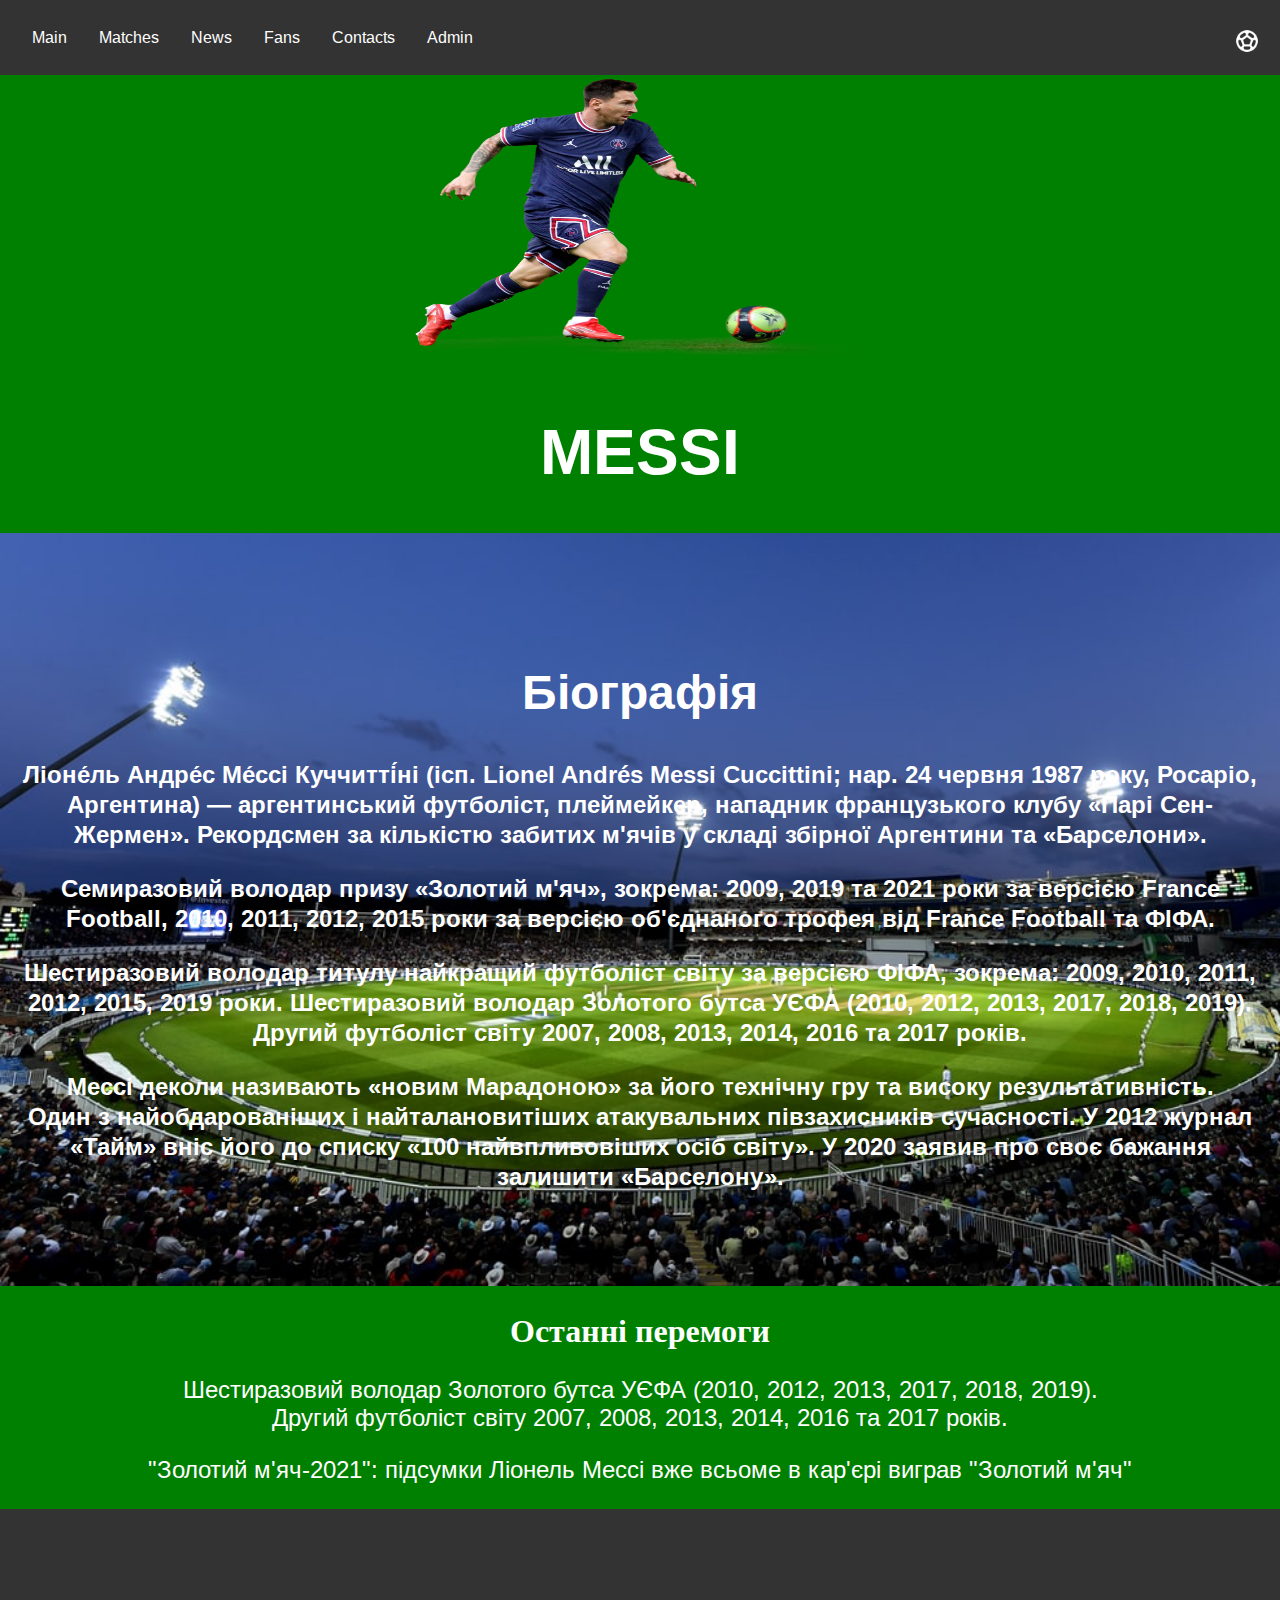
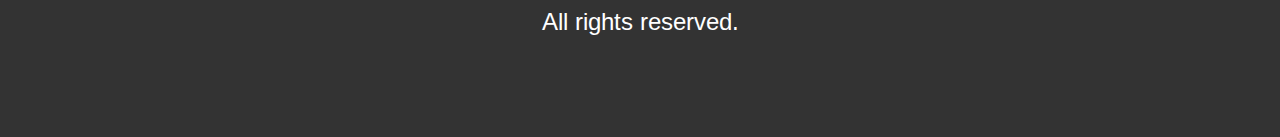
<file: index.html>
<!DOCTYPE html>
<html lang="en">
<head>
  <meta charset="UTF-8">
  <meta http-equiv="X-UA-Compatible" content="IE=edge">
  <meta name="viewport" content="width=device-width, initial-scale=1.0">
  <link rel="stylesheet" href="css/style.css">
  <link rel="preconnect" href="https://fonts.googleapis.com">
<link rel="preconnect" href="https://fonts.gstatic.com" crossorigin>
<link href="https://fonts.googleapis.com/css2?family=Arimo&display=swap" rel="stylesheet">
<link rel="icon" type="image/x-icon" href="img/icon.ico">
  <title>Messi Sport Page</title>
</head>
<body>
<nav>
<a href="index.html">Main</a>
<div class="dropdown">
  <button class="dropbtn">Matches 
  </button>
  <div class="dropdown-content">
    <a href="#">Calendar of matches</a>
    <a href="#">Next game</a>
    <a href="#">Raitings</a>
  </div>
</div> 
<a href="#">News</a>
<a href="fans.html">Fans</a>
<a href="#">Contacts</a>
<a href="#">Admin</a>
<a class = "logo" href="#"><img class = "site-logo" src="img/logo.png" alt=""></a>
</nav>
<header>
<section class = "cover">
  <img  class = "messi" src="img/messi.png" alt="Messi" width="500" height="300">
  <h1 class = "title-h1">MESSI</h1>
</section>
</header>
<article>
  <section class = "content">
    <h2 class ="title-h2">Біографія</h2>
    <p class = "messi-info">Ліоне́ль Андре́с Ме́ссі Куччитті́ні (ісп. Lionel Andrés Messi Cuccittini; нар. 24 червня 1987 року, 
      Росаріо, Аргентина) — аргентинський футболіст, плеймейкер, нападник французького клубу «Парі Сен-Жермен». 
      Рекордсмен за кількістю забитих м'ячів у складі збірної Аргентини та «Барселони».</p>

      <p class = "messi-info">Семиразовий володар призу «Золотий м'яч», 
      зокрема: 2009, 2019 та 2021 роки за версією France Football, 2010, 2011, 2012, 
      2015 роки за версією об'єднаного трофея від France Football та ФІФА.</p>
      
     <p class = "messi-info">Шестиразовий володар титулу найкращий футболіст світу за версією ФІФА, зокрема: 2009, 2010, 2011, 
      2012, 2015, 2019 роки.
      
      Шестиразовий володар Золотого бутса УЄФА (2010, 2012, 2013, 2017, 2018, 2019).
      
      Другий футболіст світу 2007, 2008, 2013, 2014, 2016 та 2017 років.</p>
      
      <p class = "messi-info">Мессі деколи називають «новим Марадоною» за його технічну гру та високу результативність.
       <br>Один з найобдарованіших і найталановитіших атакувальних півзахисників сучасності. 
      У 2012 журнал «Тайм» вніс його до списку «100 найвпливовіших осіб світу». 
      У 2020 заявив про своє бажання залишити «Барселону».</p>
  </section>
</article> 
<section class = "victory"></section>
  <h2 class = "title-h2">Останні перемоги</h2>
  <p class= "last-victory">
    Шестиразовий володар Золотого бутса УЄФА (2010, 2012, 2013, 2017, 2018, 2019).
    <br>  Другий футболіст світу 2007, 2008, 2013, 2014, 2016 та 2017 років.
  </p>
  <p class= "last-victory">
    "Золотий м'яч-2021": підсумки
Ліонель Мессі вже всьоме в кар'єрі виграв "Золотий м'яч"
  </p>
</section>
<footer class = "footer">
  <p class = "my-footer">All rights reserved.</p>
</footer>
</body>
</html>
</file>
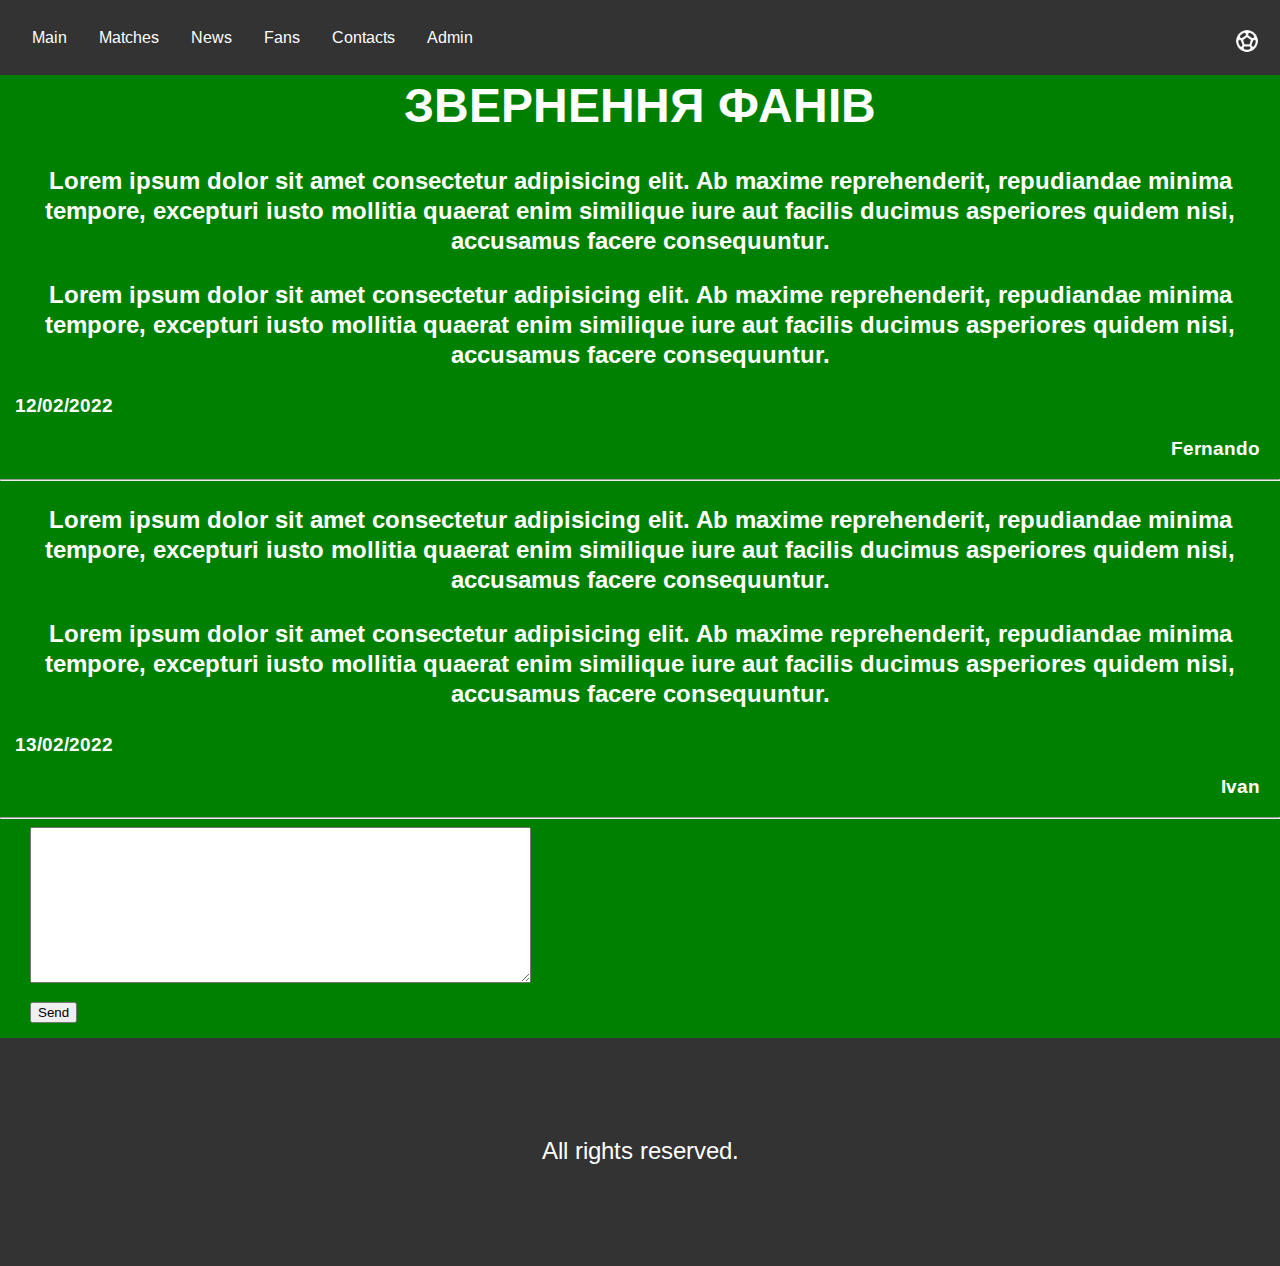
<file: fans.html>
<!DOCTYPE html>
<html lang="en">
<head>
  <meta charset="UTF-8">
  <meta http-equiv="X-UA-Compatible" content="IE=edge">
  <meta name="viewport" content="width=device-width, initial-scale=1.0">
  <link rel="stylesheet" href="css/style.css">
  <link rel="preconnect" href="https://fonts.googleapis.com">
<link rel="preconnect" href="https://fonts.gstatic.com" crossorigin>
<link href="https://fonts.googleapis.com/css2?family=Arimo&display=swap" rel="stylesheet">
<link rel="icon" type="image/x-icon" href="img/icon.ico">
  <title>Messi Sport Page</title>
</head>
<body>
<nav>
<a href="index.html">Main</a>
<div class="dropdown">
  <button class="dropbtn">Matches 
  </button>
  <div class="dropdown-content">
    <a href="#">Calendar of matches</a>
    <a href="#">Next game</a>
    <a href="#">Raitings</a>
  </div>
</div> 
<a href="#">News</a>
<a href="#">Fans</a>
<a href="#">Contacts</a>
<a href="#">Admin</a>
<a class = "logo" href="#"><img class = "site-logo" src="img/logo.png" alt=""></a>
</nav>
<header>
<section class = "cover">
  <h1 class = "title-h1-fans">ЗВЕРНЕННЯ ФАНІВ</h1>
  <p class = "text-fans">
    Lorem ipsum dolor sit amet consectetur adipisicing elit.
     Ab maxime reprehenderit, repudiandae minima tempore, excepturi iusto mollitia quaerat enim 
     similique iure aut facilis ducimus asperiores quidem nisi, accusamus facere consequuntur.
  </p>
  <p class = "text-fans">
    Lorem ipsum dolor sit amet consectetur adipisicing elit.
     Ab maxime reprehenderit, repudiandae minima tempore, excepturi iusto mollitia quaerat enim 
     similique iure aut facilis ducimus asperiores quidem nisi, accusamus facere consequuntur.
  </p>
  <p class = "date-msg">12/02/2022</p>
  <p class = "date-name">Fernando</p>
  <hr>
  <p class = "text-fans">
    Lorem ipsum dolor sit amet consectetur adipisicing elit.
     Ab maxime reprehenderit, repudiandae minima tempore, excepturi iusto mollitia quaerat enim 
     similique iure aut facilis ducimus asperiores quidem nisi, accusamus facere consequuntur.
  </p>
  <p class = "text-fans">
    Lorem ipsum dolor sit amet consectetur adipisicing elit.
     Ab maxime reprehenderit, repudiandae minima tempore, excepturi iusto mollitia quaerat enim 
     similique iure aut facilis ducimus asperiores quidem nisi, accusamus facere consequuntur.
  </p>
  <p class = "date-msg">13/02/2022</p>
  <p class = "date-name">Ivan</p>
  <hr>
  <form>
    <div class = "form-send">
      <textarea name="" id="" cols="60" rows="10"></textarea>
    </div>
    <div class = "form-send">
      <input type="submit" value="Send">
    </div>
  </form>
</section>
</header>

<footer class = "footer">
  <p class = "my-footer">All rights reserved.</p>
</footer>
</body>
</html>
</file>
<file: css/style.css>
a ,nav{
  color: white;
  text-align: left;
  margin: 0;
  padding: 0;
  padding: 14px 16px;
  text-decoration: none;
  font-family: 'Arimo', sans-serif;
  font-size: 1 em;
  background-color: #333;
}

nav{
  
  position: fixed; /* Set the navbar to fixed position */
  top: 0; /* Position the navbar at the top of the page */
  width: 100%;
}
body{
  margin: 0;
  padding: 0;
  background-color: green;
}
.logo{
  float: right;
  padding:0;
  margin: 0;
  padding-right: 20px;
}
.site-logo{
  width: 26px;
  height: 26px;
  padding:14px 16px;
  margin-bottom: -15px;
  -webkit-animation: spin 2s linear infinite;
  animation: spin 2s linear infinite;
}

@-webkit-keyframes spin {
  0% { -webkit-transform: rotate(0deg); }
  100% { -webkit-transform: rotate(360deg); }
}

@keyframes spin {
  0% { transform: rotate(0deg); }
  100% { transform: rotate(360deg); }
}
.header{
  margin: 0;
  position: 0;
  min-width: 100%;
 
}

.cover {
  background-color: green;
  background-repeat: no-repeat;
  margin-left: auto;
  margin-right: auto;
}

.messi{
  padding-top: 70px;
  display: block;
  margin-left: auto;
  margin-right: auto;
}

.title-h1{
  font-family: 'Arimo', sans-serif;
  text-align: center;
  color: white;
  font-size: 4em;
}

.title-h1-fans{
  font-family: 'Arimo', sans-serif;
  text-align: center;
  color: white;
  font-size: 3em;
padding-top: 44px;
color: white;
  animation-name: example;
  animation-duration: 4s;
}
@keyframes example {
  from {color: purple transparent;}
  to {color: blue;}
}


.title-h2{
  text-align: center;
  color: white;
  font-size: 2em;
}

.content{
  padding-top:90px;
  padding-bottom: 70px;
  background-image: url(/img/bg.jpg);
  background-size: cover;
 color: white; 
 font-family: 'Arimo', sans-serif;
  text-align: center;
  font-size: 1.5em;
}
.messi-info{
  padding-left: 15px;
  padding-right: 15px;
  font-weight: bold;
}

.text-fans{
  padding-left: 15px;
  padding-right: 15px;
  font-weight: bold;
  color: white; 
 font-family: 'Arimo', sans-serif;
  text-align: center;
  font-size: 1.5em;
}

.date-msg{
  font-family: 'Arimo', sans-serif;
  text-align: left;
  font-size: 1.2em;
  padding-left: 15px;
  font-weight: bold;
  color: white; 
}
.date-name{
  font-family: 'Arimo', sans-serif;
  text-align: right;
  font-size: 1.2em;
  padding-right: 20px;
  font-weight: bold;
  color: white;
}

.form-send{
  margin-left: 30px;
  margin-bottom: 15px;
}
article{
  background-color: rgb(0,0,0); /* Fallback color */
  background-color: rgba(0,0,0, 0.4); /* Black w/opacity/see-through */
}

.victory{
  background-color:green;
  opacity:0;
}
.last-victory{
  color: white; 
 font-family: 'Arimo', sans-serif;
  text-align: center;
  font-size: 1.5em;
}

.my-footer{
  background-color: #333;
  color: white; 
 font-family: 'Arimo', sans-serif;
  text-align: center;
  font-size: 1.5em;
  padding-bottom: 100px;
  padding-top: 100px;
  margin:0;
}

.dropdown .dropbtn {
  font-size: 16px;  
  border: none;
  outline: none;
  color: white;
  padding: 14px 16px;
  background-color: inherit;
  font-family: inherit;
  margin: 0;
}

nav a:hover, .dropdown:hover .dropbtn {
  background-color: green;
  animation-name: animatemenu;
  animation-duration: 4s;
}
@keyframes animatemenu {
  0%   {background-color: orange;}
  25%  {background-color: purple;}
  50%  {background-color: blue;}
  100% {background-color: green;}
}
.dropdown {
  float: left;
  overflow: hidden;
}
.dropdown-content {
  display: none;
  position: absolute;
  background-color: #f9f9f9;
  min-width: 160px;
  box-shadow: 0px 8px 16px 0px rgba(0,0,0,0.2);
  z-index: 1;
  font-weight: bold;
}

.dropdown-content a {
  float: none;
  color: black;
  padding: 12px 16px;
  text-decoration: none;
  display: block;
  text-align: left;
}

.dropdown-content a:hover {
  background-color: #ddd;
}

.dropdown:hover .dropdown-content {
  display: block;
}
nav a {
  float: left;
  font-size: 16px;
  color: white;
  text-align: center;
  padding: 14px 16px;
  text-decoration: none;
}
</file>
